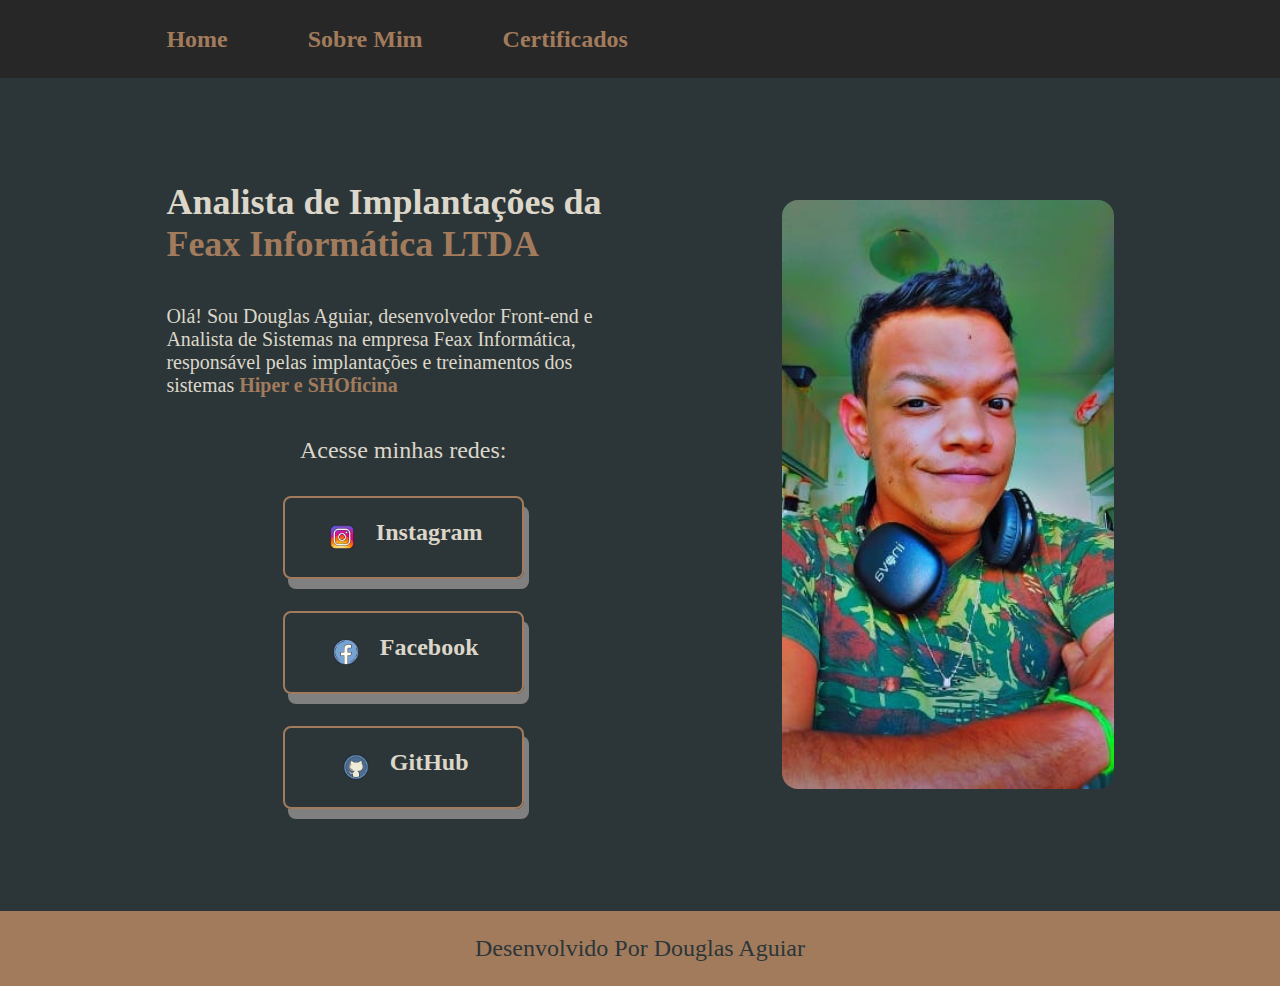
<file: index.html>
<!DOCTYPE html>
<html lang="pt-br">

    <head>
        <meta charset="UTF-8">
        <meta http-equiv="X-UA-Compatible" content="IE=edge">
        <meta name="viewport" content="width=device-width, initial-scale=1.0">
        <title>::Portifólio::</title>
        <link rel="stylesheet" href="./style/style.css">
    </head>

    <body>
        <header class="cabecalho">
            <nav class="cabecalho__menu">
                <a class="cabecalho__menu__link" href="index.html">Home</a>
                <a class="cabecalho__menu__link" href="about.html">Sobre Mim</a>
                <a class="cabecalho__menu__link" href="certific.html">Certificados</a>
            </nav>
        </header>
        <main class="apresentacao">
            <section class="apresentacao__conteudo">
                <h1 class="apresentacao__conteudo__titulo">Analista de Implantações da <strong class="titulo-destaque">Feax Informática LTDA</strong></h1>
                <p class="apresentacao__conteudo__texto">Olá! Sou Douglas Aguiar, desenvolvedor Front-end e Analista de Sistemas na empresa Feax Informática, responsável pelas implantações e treinamentos dos sistemas <strong class="titulo-destaque">Hiper e SHOficina</strong></p>
                <div class="apresentacao__links">
                    <h2 class="apresentacao__links__subtitulo">Acesse minhas redes:</h2>
                    <a class="apresentacao__links__navegacao" href="https://www.instagram.com/dougllas_aguiar"><img src="./assets/instagram.png" class="redes">Instagram</a>
                    <a class="apresentacao__links__navegacao" href="https://www.facebook.com/douglas.eugenio.9"><img src="./assets/facebook.png" class="redes">Facebook</a>
                    <a class="apresentacao__links__navegacao" href="https://github.com/Douglas1996Aguiar"><img src="./assets/github.png" class="redes">GitHub</a>
                </div>
            </section>
            <img src="./assets/foto.jpg" alt="foto Douglas Aguiar" class="fotoinicio">
        </main>
        <footer class="rodape">
            <div class="rodape__div">
                <p>Desenvolvido Por Douglas Aguiar</p>
            </div>
        </footer>
    </body>
</html>
</file>
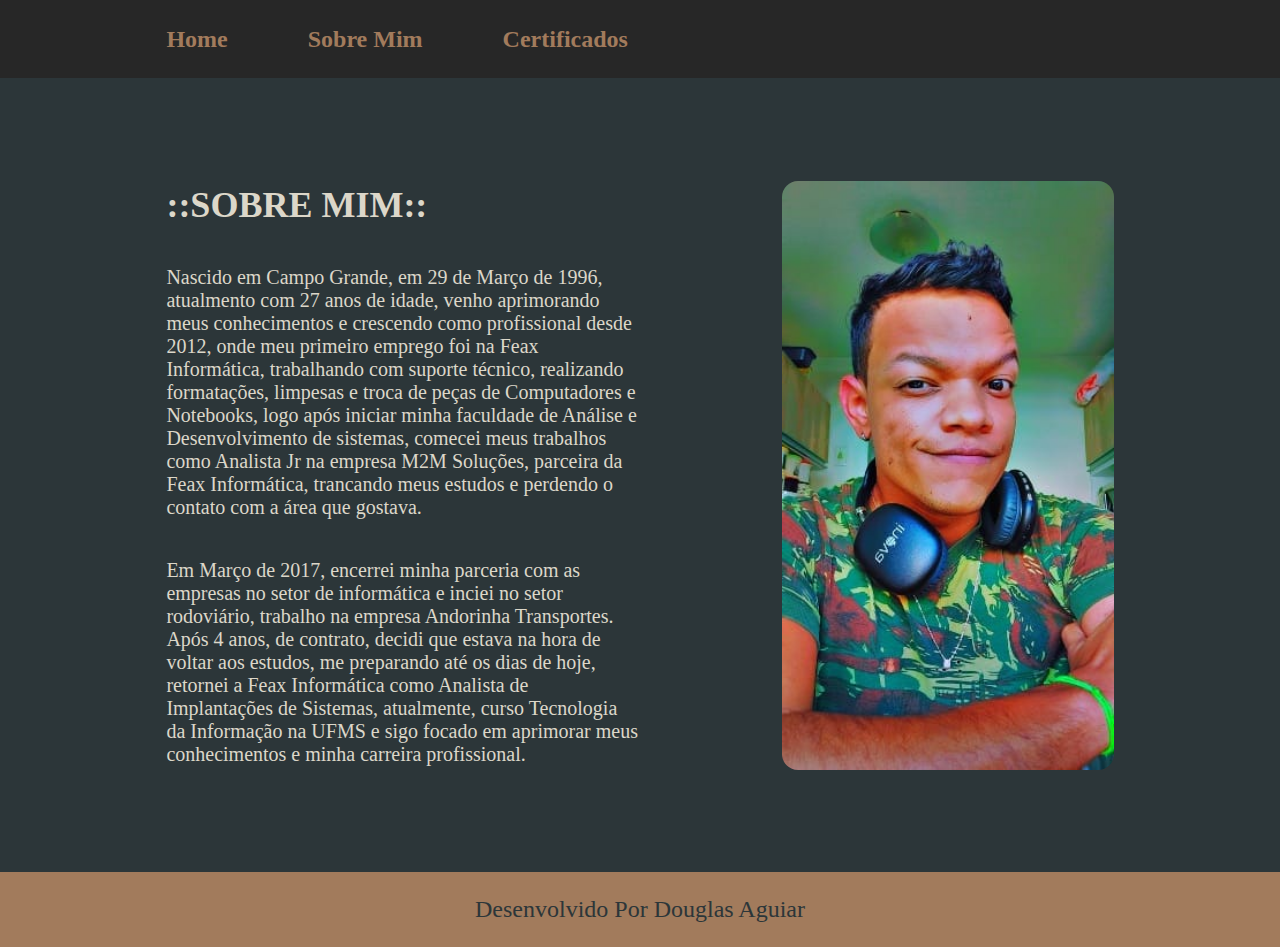
<file: about.html>
<!DOCTYPE html>
<html lang="pt-br">

    <head>
        <meta charset="UTF-8">
        <meta http-equiv="X-UA-Compatible" content="IE=edge">
        <meta name="viewport" content="width=device-width, initial-scale=1.0">
        <title>::Sobre Mim::</title>
        <link rel="stylesheet" href="./style/style.css">
    </head>

    <body>
        <header class="cabecalho">
            <nav class="cabecalho__menu">
                <a class="cabecalho__menu__link" href="index.html">Home</a>
                <a class="cabecalho__menu__link" href="about.html">Sobre Mim</a>
                <a class="cabecalho__menu__link" href="certific.html">Certificados</a>
            </nav>
        </header>
        <main class="apresentacao">
            <section class="apresentacao__conteudo">
                <h1 class="apresentacao__conteudo__titulo">::SOBRE MIM::</h1>
                <p class="apresentacao__conteudo__texto">Nascido em Campo Grande, em 29 de Março de 1996, atualmento com 27 anos de idade, venho aprimorando meus conhecimentos e crescendo como profissional desde 2012, onde meu primeiro emprego foi na Feax Informática, trabalhando com suporte técnico, realizando formatações, limpesas e troca de peças de Computadores e Notebooks, logo após iniciar minha faculdade de Análise e Desenvolvimento de sistemas, comecei meus trabalhos como Analista Jr na empresa M2M Soluções, parceira da Feax Informática, trancando meus estudos e perdendo o contato com a área que gostava.</p>
                <p class="apresentacao__conteudo__texto">Em Março de 2017, encerrei minha parceria com as empresas no setor de informática e inciei no setor rodoviário, trabalho na empresa Andorinha Transportes. Após 4 anos, de contrato, decidi que estava na hora de voltar aos estudos, me preparando até os dias de hoje, retornei a Feax Informática como Analista de Implantações de Sistemas, atualmente, curso Tecnologia da Informação na UFMS e sigo focado em aprimorar meus conhecimentos e minha carreira profissional. </p>
            </section>
            <img src="./assets/foto.jpg" alt="foto Douglas Aguiar" class="fotoinicio">
        </main>
    </body>
    <footer class="rodape">
            <p>Desenvolvido Por Douglas Aguiar</p>
    </footer>
</html>
</file>
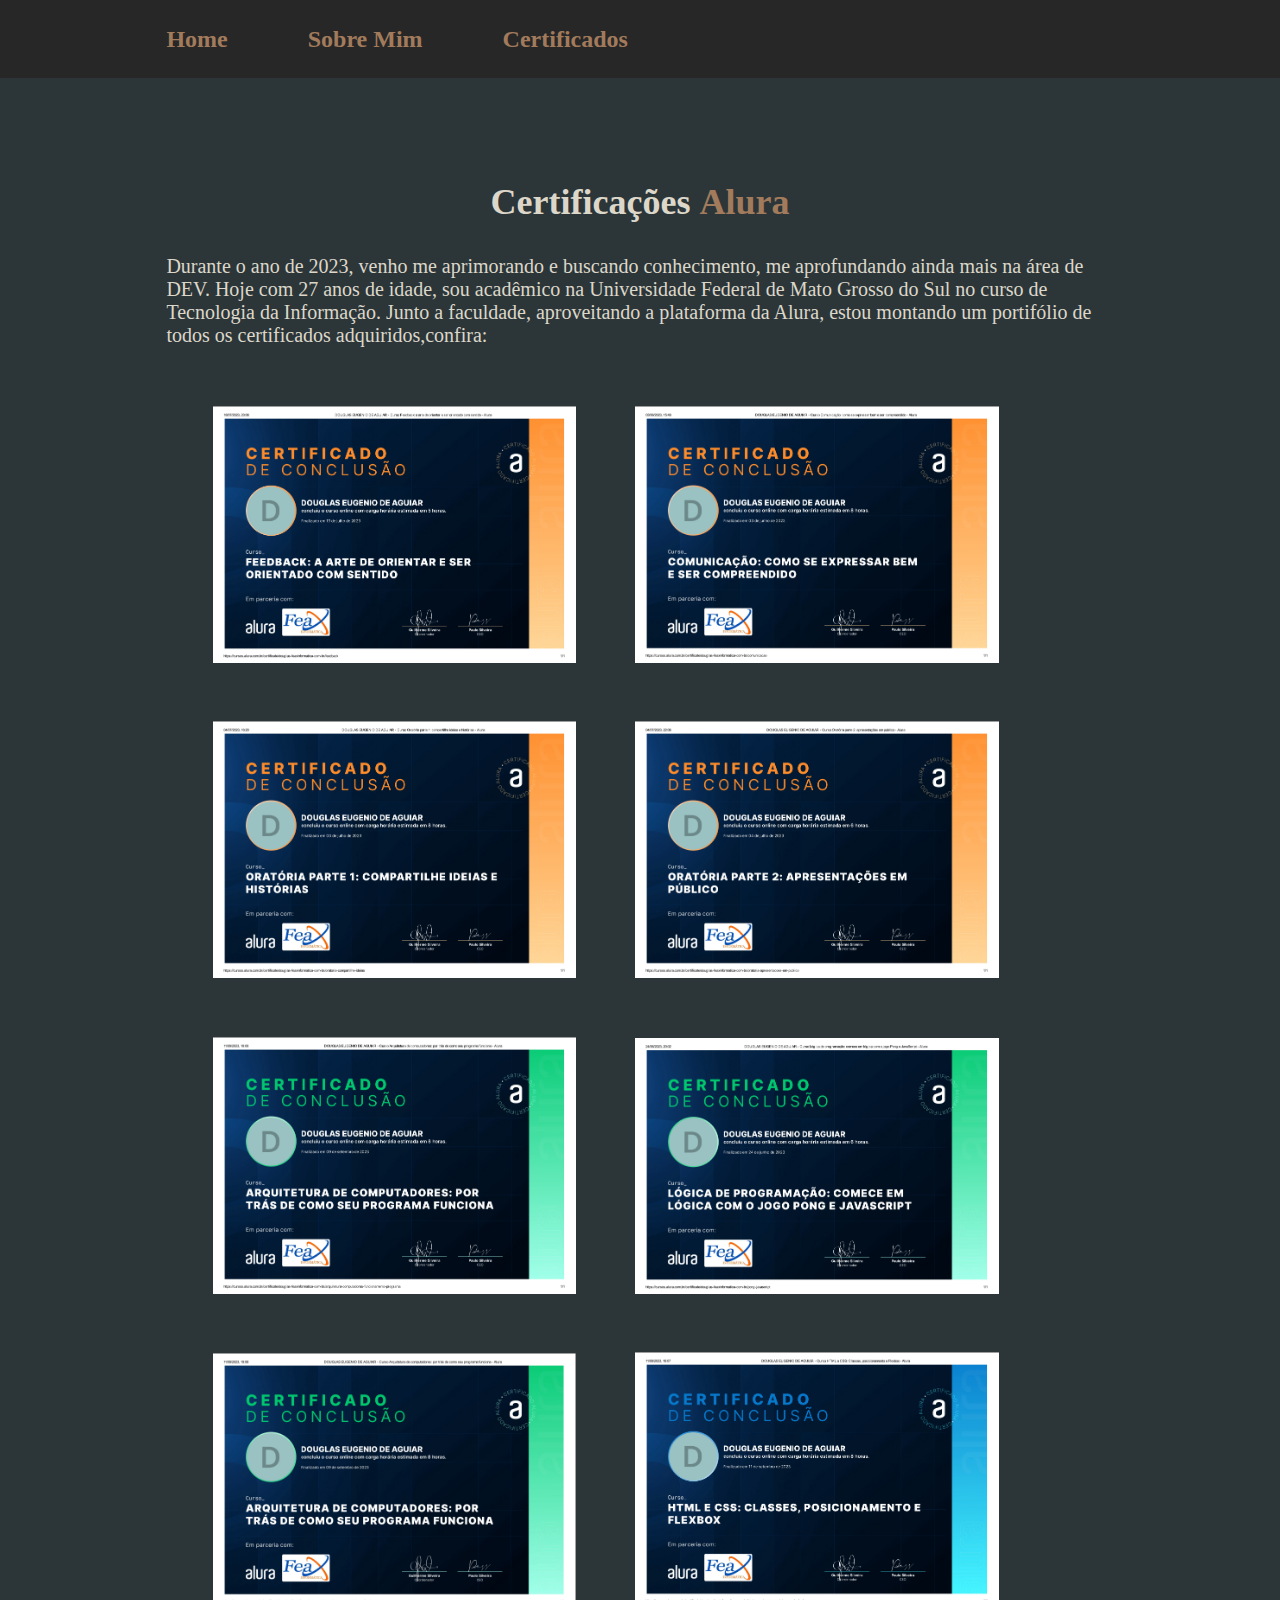
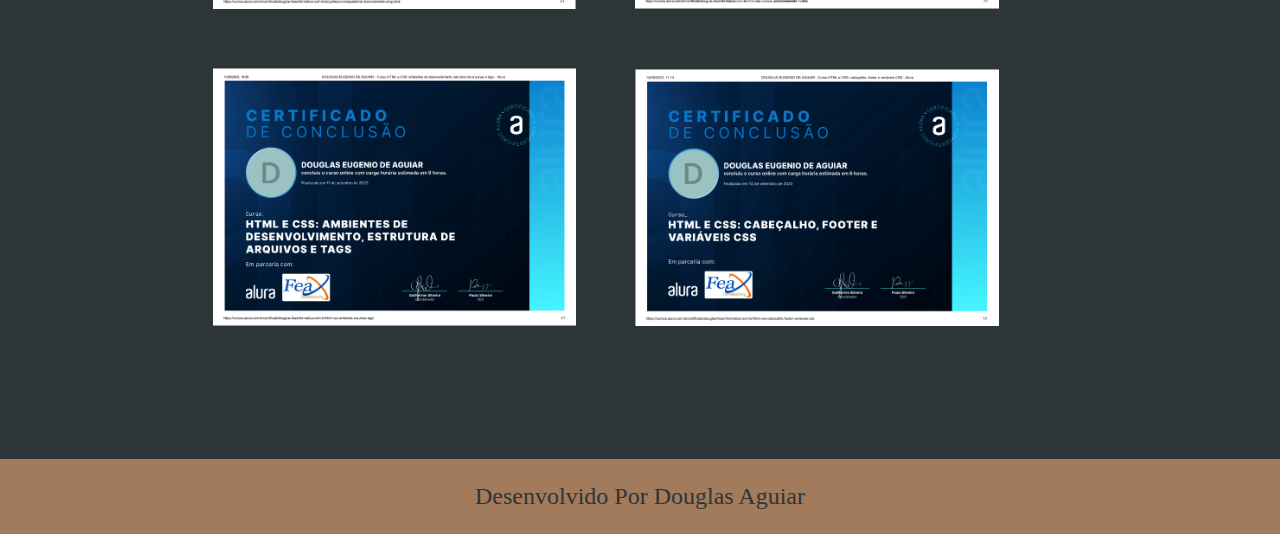
<file: certific.html>
<!DOCTYPE html>
<html lang="pt-br">

    <head>
        <meta charset="UTF-8">
        <meta http-equiv="X-UA-Compatible" content="IE=edge">
        <meta name="viewport" content="width=device-width, initial-scale=1.0">
        <title>::Sobre Mim::</title>
        <link rel="stylesheet" href="./style/style.css">

    </head>

    <body>
        <header class="cabecalho">
            <nav class="cabecalho__menu">
                <a class="cabecalho__menu__link" href="index.html">Home</a>
                <a class="cabecalho__menu__link" href="about.html">Sobre Mim</a>
                <a class="cabecalho__menu__link" href="certific.html">Certificados</a>
            </nav>
        </header>
        <main class="apresentacao">
            <div class="certificados">
                <h1 class="apresentacao__conteudo__titulo">Certificações <strong class="titulo-destaque">Alura</strong></h1>
                <p class="apresentacao__conteudo__texto">Durante o ano de 2023, venho me aprimorando e buscando conhecimento, me aprofundando ainda mais na área de DEV. Hoje com 27 anos de idade, sou acadêmico na Universidade Federal de Mato Grosso do Sul no curso de Tecnologia da Informação. Junto a faculdade, aproveitando a plataforma da Alura, estou montando um portifólio de todos os certificados adquiridos,confira:</p>
                <nav class="certificados__div">
                    <img src="./assets/certificados/oratoria1.png" alt="oratoria 01" class="certif">
                    <img src="./assets/certificados/oratoria2.png" alt="oratoria 02" class="certif">
                    <img src="./assets/certificados/oratoria3.png" alt="oratoria 03" class="certif">
                    <img src="./assets/certificados/oratoria4.png" alt="oratoria 04" class="certif">
                    <img src="./assets/certificados/estrutura1.png" alt="estrutura 01" class="certif">
                    <img src="./assets/certificados/java1.png" alt="java 01" class="certif">
                    <img src="./assets/certificados/java2.png" alt="java 02" class="certif">
                    <img src="./assets/certificados/programacao1.png" alt="programacao 01" class="certif">
                    <img src="./assets/certificados/programacao2.png" alt="programacao 02" class="certif">
                    <img src="./assets/certificados/programacao3.png" alt="programacao 03" class="certif">
                    </nav>    
                </div>
        </main>
    </body>
    <footer class="rodape">
            <p>Desenvolvido Por Douglas Aguiar</p>
    </footer>
</html>
</file>
<file: style/style.css>
@import url('https://fonts.googleapis.com/css2?family=Krona+One&family=Montserrat:wght@400;600&display=swap');

:root{
    --cor-primaria: #2c3639;
    --cor-secundaria:#dcd7c9;
    --cor-terciaria: #a27b5c;
    --cor-hover: #272727;
    --font-titulo: 'Krona One', sans-serif;
    --font-texto: 'Montserrat', sans-serif;
}

*{
    margin: 0;
    padding: 0;
}

body{
    /* height: 100vh; */
    box-sizing: border-box;
    background-color: var(--cor-primaria);
    color: var(--cor-secundaria);
}

.cabecalho{
    padding: 2% 0% 2% 13%;
    background-color: #272727;
}

.cabecalho__menu{
    display: flex;
    gap: 5rem;
}

.cabecalho__menu__link{
    font-family: --font-texto;
    font-size: 1.5rem;
    font-weight: 600;
    color: var(--cor-terciaria);
    text-decoration: none;
}

.titulo-destaque{
    color: var(--cor-terciaria);
}

.apresentacao{
    padding: 8% 13%;
    display: flex;
    align-items: center;
    justify-content: space-between;
    gap: 82px;
}
.apresentacao__conteudo{
    width: 50%;
    display: flex;
    flex-direction: column;
    gap: 40px;
}

.apresentacao__conteudo__titulo{
    font-size: 2.25rem;
    font-family: --font-titulo;
}

.apresentacao__conteudo__texto{
    font-size: 1.25rem;
    font-family: --font-texto;
}

.apresentacao__links{
    display: flex;
    flex-direction: column;
    justify-content: space-between;
    align-items: center;
    gap: 32px;
}

.apresentacao__links__subtitulo{
    font-family: --font-titulo;
    font-weight: 400;
    font-size: 1.5rem;
}

.apresentacao__links__navegacao{
    display: flex;
    justify-content: center;
    gap: 16px;
    border: 2px solid var(--cor-terciaria);
    width: 50%;
    text-align: center;
    border-radius: 8px;
    font-size: 1.5rem;
    font-weight: 600;
    padding: 21.5px 0;
    text-decoration: none;
    color: var(--cor-secundaria);
    font-family: --font-texto;
    box-shadow: 5px 10px rgb(128, 128, 128);
    transition: 0.5s;
    cursor: pointer;
}

.apresentacao__links__navegacao:hover{
    background-color: var(--cor-hover);
    border-radius: 16px;
    box-shadow: 5px 10px rgb(20, 20, 20);
    transition: 0.5s;
}

.fotoinicio{ 
    width: 35%;
    border-radius: 16px;
}

.redes{
    width: 2.25rem;
}

.rodape {
    color: var(--cor-primaria);
    padding: 1.5rem;
    background-color: var(--cor-terciaria);
    text-align: center;
    font-family: --font-texto;
    font-weight: 400;
    font-size: 1.5rem;
}

.certificados{
    display: flex;
    flex-direction: column;
    justify-content: space-between;
    align-items: center;
    gap: 32px;
}

.certificados__div{
    padding-inline: 2%;
}

.certif{
    width: 40%;
    padding: 3%;
}

@media (max-width: 920px) {
    .cabecalho{
        padding: 15%;
    }

    .cabecalho__menu{
        justify-content: center;
    }

    .cabecalho__menu__link{
        font-size: 1.45rem;
    }

    .apresentacao {
        flex-direction: column-reverse;
        padding: 5% 5% 4rem;
    }

    .apresentacao__conteudo{
        width: auto;
    }

    .fotoinicio{
        width: 50%;
    }
}

@media (max-width: 650px) {

    .cabecalho__menu{
        gap: 50px;
    }

    .cabecalho__menu__link{
        font-size: 1rem;
    }

    .redes{
        width: 15%;
    }

    .apresentacao__links__navegacao{
        gap: 0;
        width: 70%;
    }
}

@media (max-width: 430px) {

    .cabecalho__menu{
        gap: 30px;
    }

    .cabecalho__menu__link {
        font-weight: 100;
    }

    .apresentacao__conteudo{
        width: auto;
    }

    .apresentacao__links__navegacao{
        width: 70%;
        font-size: 1rem;
        font-weight: 100;
    }

    .redes{
        width: 0;
    }

}
</file>
